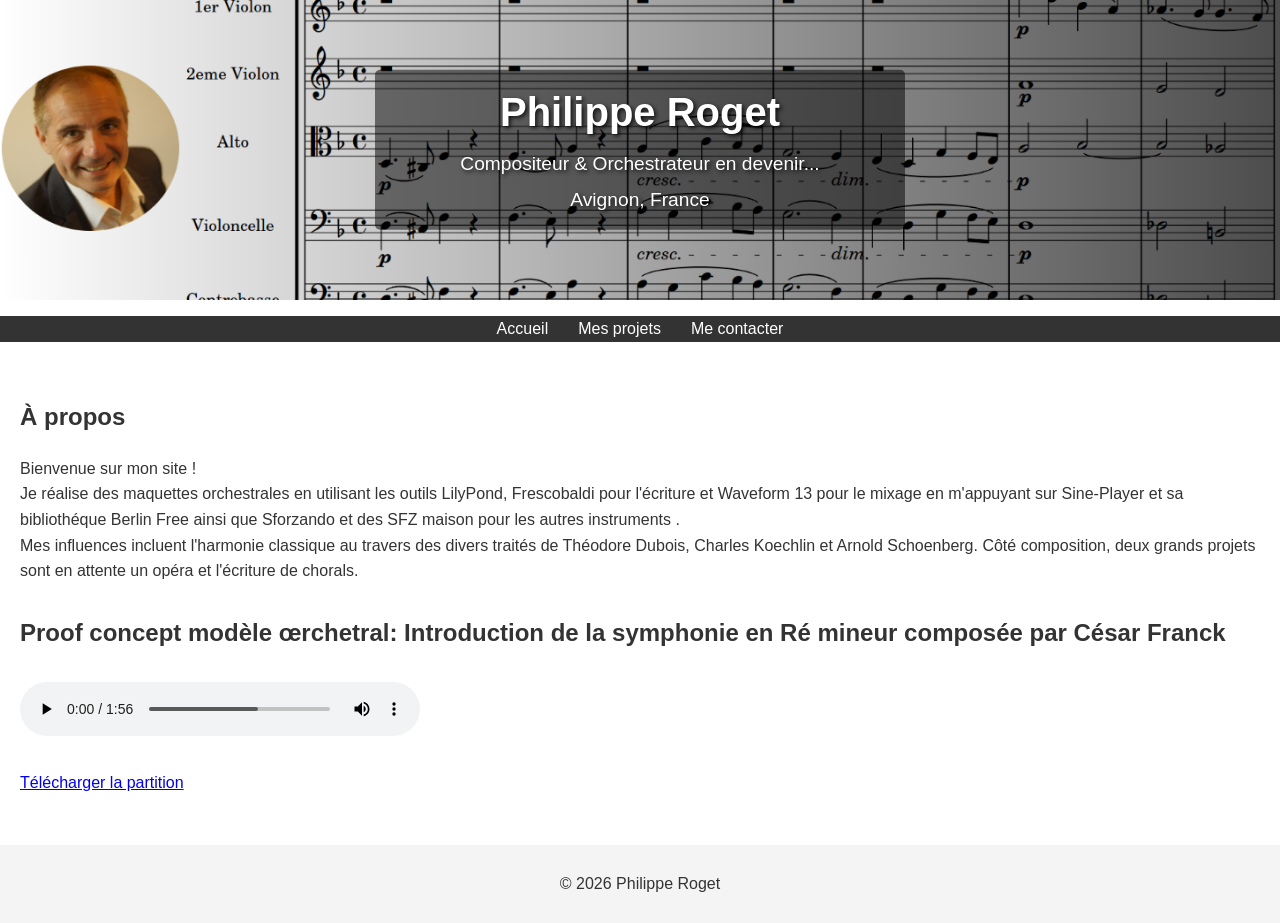
<file: index.html>
<!DOCTYPE html>
<html lang="fr">
<head>
    <meta charset="UTF-8">
    <meta name="viewport" content="width=device-width, initial-scale=1.0">
    <title>Philippe Roget - Compositeur</title>
	 <!-- Balises meta pour le SEO -->
    <meta name="description" content="Découvrez les maquettes orchestrales et partitions de Philippe Roget, compositeur inspiré par l'harmonie classique et les traités de Dubois.">
    <meta name="keywords" content="composition musicale, orchestration, harmonie classique, partitions, maquettes orchestrales, musique, Philippe Roget">
    <meta name="author" content="Philippe Roget">
    <!-- Balise pour les réseaux sociaux (Open Graph) -->
    <meta property="og:title" content="Philippe Roget - Compositeur et Orchestrateur">
    <meta property="og:description" content="Explorez mes maquettes orchestrales et partitions inspirées de l'harmonie classique.">
    <meta property="og:type" content="website">
    <meta property="og:url" content="https://philippe-roget.github.io/WebSite/">
    <meta property="og:image" content="https://philippe-roget.github.io/WebSite/assets/images/aperçu-site.jpg"> <!-- À créer : une capture d'écran de ton site -->
    <link rel="stylesheet" href="styles/style.css">
    
	
</head>
<body>
    <div class="banniere">
        <img src="assets/images/banniere.png" alt="Philippe Roget - Compositeur et Orchestrateur">
		
        <div class="banniere-texte">
			<h1>Philippe Roget</h1>
            <p>Compositeur & Orchestrateur en devenir...</p>
			<p>Avignon, France</p>
        </div>
		
    </div>
	<!--
	<header>
        <h1>Philippe Roget</h1>
        <p>Compositeur & Orchestrateur</p>
    </header>
	-->
    <nav>
        <ul>
            <li><a href="index.html">Accueil</a></li>
            <li><a href="projets.html">Mes projets</a></li>
			<li><a href="contact.html">Me contacter</a></li>
        </ul>
    </nav>

    <main>
        <section class="presentation">
            <h2>À propos</h2>
            <p>
                Bienvenue sur mon site !<br>
				Je réalise des maquettes orchestrales en utilisant les outils LilyPond, Frescobaldi pour l'écriture
				et Waveform 13 pour le mixage en m'appuyant sur Sine-Player et sa bibliothéque Berlin Free ainsi que Sforzando et des SFZ maison pour les autres instruments .<br>
			    Mes influences incluent l'harmonie classique au travers des divers traités de Théodore Dubois, Charles Koechlin et Arnold Schoenberg.
				Côté composition, deux grands projets sont en attente un opéra et l'écriture de chorals.
            </p>
        </section>

        <section class="projet-mis-en-avant">
            <h2>Proof concept modèle œrchetral: Introduction de la symphonie en Ré mineur composée par César Franck</h2>
            <audio controls>
                <source src="assets/maquettes/FRANCK-Symphonie en Ré mineur.mp3" type="audio/mpeg">
                Ton navigateur ne supporte pas l'élément audio.
            </audio>
            <p>
                <a href="assets/partitions/Orchestre_Conducteur.pdf" target="_blank">Télécharger la partition</a>
            </p>
        </section>
		
		
    </main>

    <footer>
        <p>© 2026 Philippe Roget</p>
    </footer>
</body>
</html>
</file>
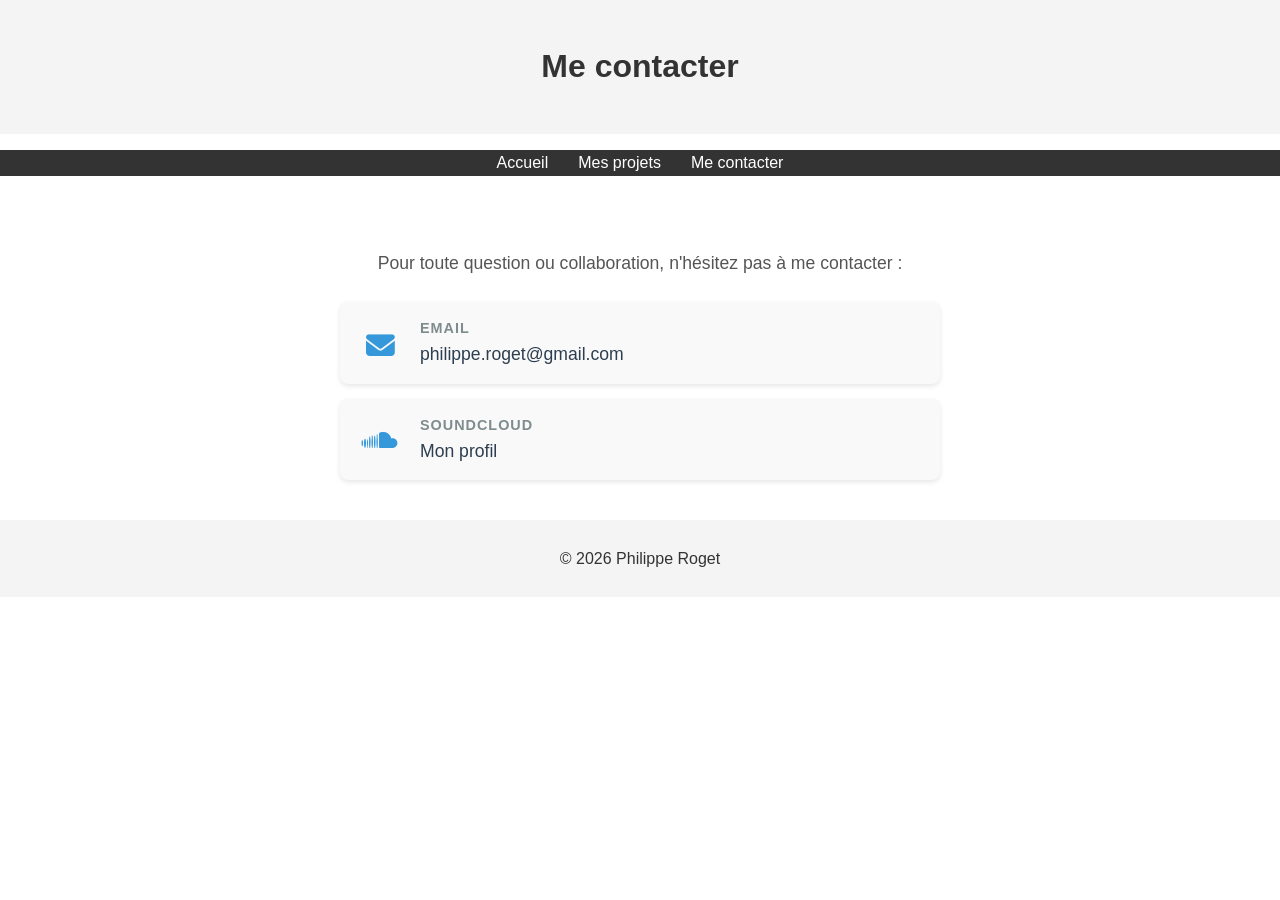
<file: contact.html>
<!-- contact.html -->
<!DOCTYPE html>
<html lang="fr">
<head>
    <meta charset="UTF-8">
	<meta name="viewport" content="width=device-width, initial-scale=1.0">
    <title>Contact - Philippe Roget</title>
	 <!-- Balises meta pour le SEO -->
    <meta name="description" content="Découvrez les maquettes orchestrales et partitions de Philippe Roget, compositeur inspiré par l'harmonie classique et les traités de Dubois.">
    <meta name="keywords" content="composition musicale, orchestration, harmonie classique, partitions, maquettes orchestrales, musique, Philippe Roget">
    <meta name="author" content="Philippe Roget">
    <!-- Balise pour les réseaux sociaux (Open Graph) -->
    <meta property="og:title" content="Philippe Roget - Compositeur et Orchestrateur">
    <meta property="og:description" content="Explorez mes maquettes orchestrales et partitions inspirées de l'harmonie classique.">
    <meta property="og:type" content="website">
    <meta property="og:url" content="https://philippe-roget.github.io/WebSite/">
    <meta property="og:image" content="https://philippe-roget.github.io/WebSite/assets/images/aperçu-site.jpg"> <!-- À créer : une capture d'écran de ton site -->
	<link rel="stylesheet" href="styles/style.css">
	<link rel="stylesheet" href="https://cdnjs.cloudflare.com/ajax/libs/font-awesome/6.4.0/css/all.min.css">
</head>
<body>
    <header>
        <h1>Me contacter</h1>
    </header>

     <nav>
        <ul>
            <li><a href="index.html">Accueil</a></li>
            <li><a href="projets.html">Mes projets</a></li>
			<li><a href="contact.html">Me contacter</a></li>
        </ul>
    </nav>

    <main>
        <section class="contact">
    <p>Pour toute question ou collaboration, n'hésitez pas à me contacter :</p>
    <div class="contact-liste">
        <div class="contact-item">
            <div class="contact-icone">
                <i class="fas fa-envelope"></i>
            </div>
            <div class="contact-info">
                <span>Email</span>
                <a href="mailto:philippe.roget@gmail.com">philippe.roget@gmail.com</a>
            </div>
        </div>

        <div class="contact-item">
            <div class="contact-icone">
                <i class="fab fa-soundcloud"></i>
            </div>
            <div class="contact-info">
                <span>SoundCloud</span>
                <a href="https://soundcloud.com/philippe-roget" target="_blank">Mon profil</a>
            </div>
        </div>

        <!-- Ajoute d'autres moyens de contact ici si besoin -->
    </div>
</section>
    </main>

    <footer>
        <p>© 2026 Philippe Roget</p>
    </footer>
</body>
</html>
</file>
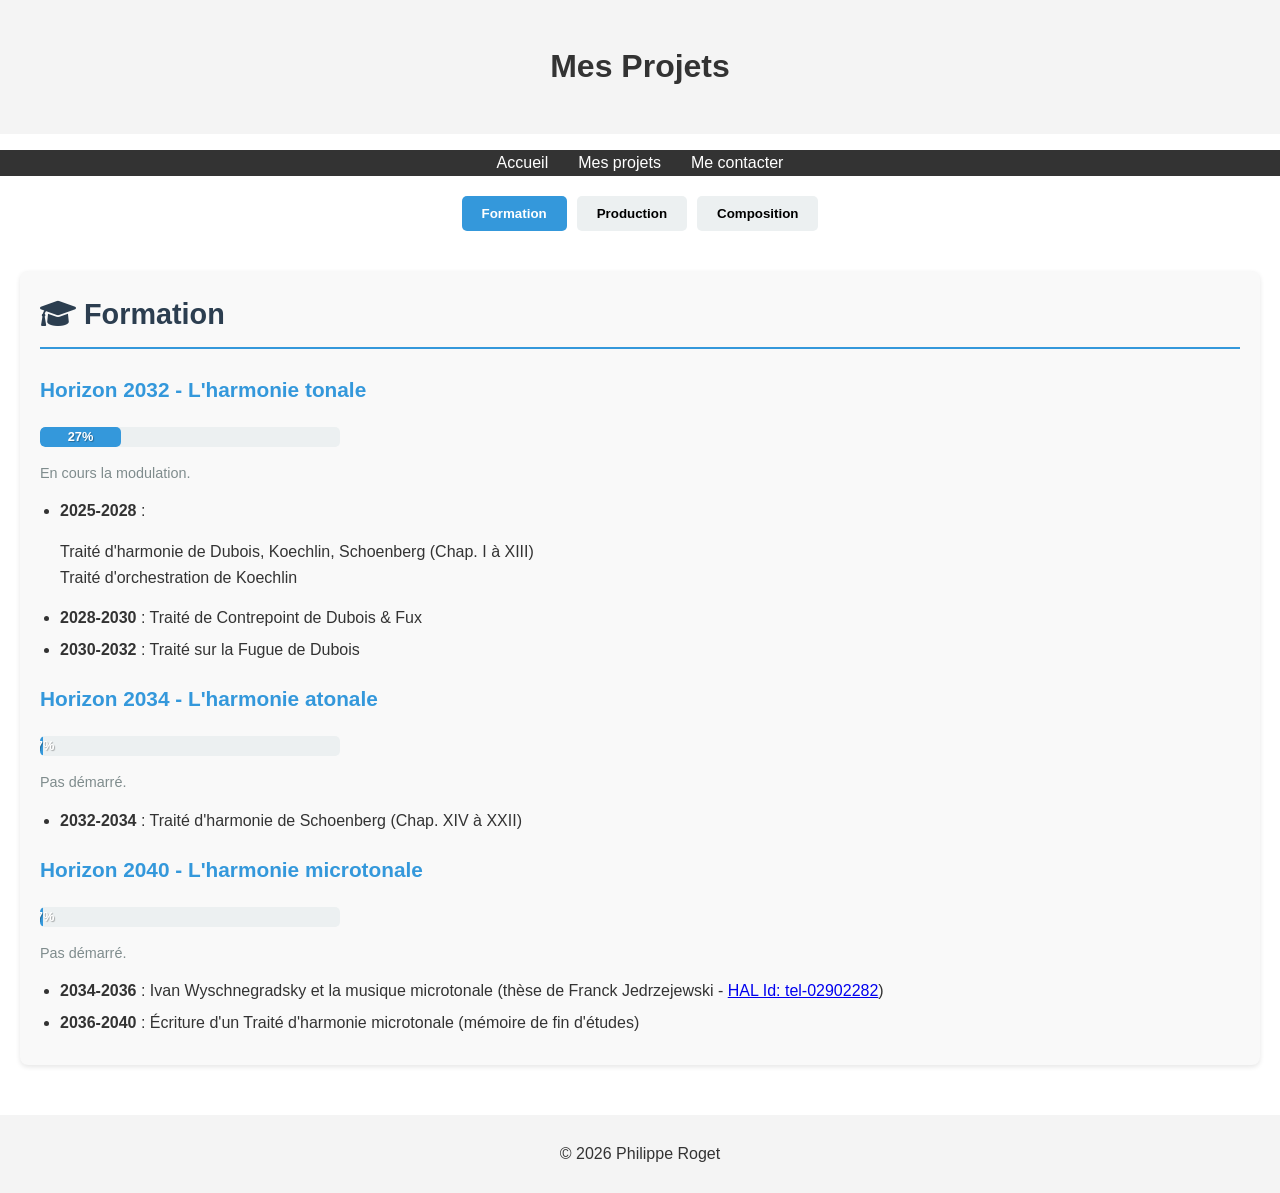
<file: projets.html>
<!DOCTYPE html>
<html lang="fr">
<head>
    <meta charset="UTF-8">
    <meta name="viewport" content="width=device-width, initial-scale=1.0">
    <title>Mes Projets - Philippe Roget</title>
	 <!-- Balises meta pour le SEO -->
    <meta name="description" content="Découvrez les maquettes orchestrales et partitions de Philippe Roget, compositeur inspiré par l'harmonie classique et les traités de Dubois.">
    <meta name="keywords" content="composition musicale, orchestration, harmonie classique, partitions, maquettes orchestrales, musique, Philippe Roget">
    <meta name="author" content="Philippe Roget">
    <!-- Balise pour les réseaux sociaux (Open Graph) -->
    <meta property="og:title" content="Philippe Roget - Compositeur et Orchestrateur">
    <meta property="og:description" content="Explorez mes maquettes orchestrales et partitions inspirées de l'harmonie classique.">
    <meta property="og:type" content="website">
    <meta property="og:url" content="https://philippe-roget.github.io/WebSite/">
    <meta property="og:image" content="https://philippe-roget.github.io/WebSite/assets/images/aperçu-site.jpg"> <!-- À créer : une capture d'écran de ton site -->
    <link rel="stylesheet" href="styles/style.css">
	<link rel="stylesheet" href="https://cdnjs.cloudflare.com/ajax/libs/font-awesome/6.0.0/css/all.min.css">
</head>
<body>
    <header>
        <h1>Mes Projets</h1>
    </header>

    <nav>
        <ul>
            <li><a href="index.html">Accueil</a></li>
            <li><a href="projets.html">Mes projets</a></li>
            <li><a href="contact.html">Me contacter</a></li>
        </ul>
    </nav>
		<div class="onglets">
		<button class="onglet-actif" data-cible="formation">Formation</button>
		<button data-cible="production">Production</button>
		<button data-cible="composition">Composition</button>
	</div>	
    <main>
        <!-- Section Formation -->
        <section class="projet actif" id="formation">
		<h2><i class="fas fa-graduation-cap"></i> Formation</h2>
            <div class="projet-categorie">
                <h3>Horizon 2032 - L'harmonie tonale</h3>
				 <!-- Barre de progression -->
					<div class="progression-conteneur">
						<div class="progression-bar" style="width: 27%;">
							<span class="progression-texte">27%</span>
						</div>
					</div>
					<p class="progression-description">En cours la modulation.</p>

                <ul>
                    <li><strong>2025-2028</strong> : </li>
					<p>	Traité d'harmonie de Dubois, Koechlin, Schoenberg (Chap. I à XIII) <br>
						Traité d'orchestration de Koechlin
					</p>
                    <li><strong>2028-2030</strong> : Traité de Contrepoint de Dubois & Fux </li>
                    <li><strong>2030-2032</strong> : Traité sur la Fugue de Dubois </li>
                </ul>

                <h3>Horizon 2034 - L'harmonie atonale </h3>
					<!-- Barre de progression -->
					<div class="progression-conteneur">
						<div class="progression-bar" style="width: 1%;">
							<span class="progression-texte">27%</span>
						</div>
					</div>
					<p class="progression-description">Pas démarré.</p>
				
                <ul>
                    <li><strong>2032-2034</strong> : Traité d'harmonie de Schoenberg (Chap. XIV à XXII)</li>
                </ul>

                <h3>Horizon 2040 - L'harmonie microtonale </h3>
					<!-- Barre de progression -->
					<div class="progression-conteneur">
						<div class="progression-bar" style="width: 1%;">
							<span class="progression-texte">27%</span>
						</div>
					</div>
					<p class="progression-description">Pas démarré.</p>

                <ul>
                    <li><strong>2034-2036</strong> : Ivan Wyschnegradsky et la musique microtonale (thèse de Franck Jedrzejewski - <a href="https://hal.science/tel-02902282" target="_blank">HAL Id: tel-02902282</a>)</li>
                    <li><strong>2036-2040</strong> : Écriture d'un Traité d'harmonie microtonale (mémoire de fin d'études)</li>
                </ul>
            </div>
        </section>

        <!-- Section Production -->
        <section class="projet" id="production">
            <h2><i class="fas fa-sliders-h"></i> Production</h2>
            <div class="projet-categorie">
                <div class="projet-item">
                    <h3>2025-2026 : Maquette œrchestrale</h3>
					<!-- Barre de progression -->
					<div class="progression-conteneur">
						<div class="progression-bar" style="width: 100%;">
							<span class="progression-texte">100%</span>
						</div>
					</div>
					<p class="progression-description">Modele Arborescence Instruments, Frescobaldi, Lilypond, Waveform 13 Free, Sine Player (Berlin Free) + Sforzando (SFZ maison) opérationnel</p>

                    <p>Proof concept : L'ouverture de la <em>Symphonie en Ré mineur</em> de César Franck.</p>
                    <audio controls class="audio-player">
                        <source src="assets/maquettes/FRANCK-Symphonie en Ré mineur.mp3" type="audio/mpeg">
                        Ton navigateur ne supporte pas l'élément audio.
                    </audio>
                    <p>
                        <a href="assets/partitions/Orchestre_Conducteur.pdf" target="_blank" class="pdf-link">📄 Partition (PDF)</a>
                    </p>
                </div>

                <div class="projet-item">
                    <h3>2026-2027 : Morceaux choisis de Jean V.</h3>
					<!-- Barre de progression -->
					<div class="progression-conteneur">
						<div class="progression-bar" style="width: 1%;">
							<span class="progression-texte">27%</span>
						</div>
					</div>
					<p class="progression-description">En attente partitions de Jean.</p>

                    <p>Mon parrain musicien.</p>
                </div>

                <div class="projet-item">
                    <h3>2026-2030 : Les 4 Symphonies de Reber</h3>
									 <!-- Barre de progression -->
					<div class="progression-conteneur">
						<div class="progression-bar" style="width: 5%;">
							<span class="progression-texte">5%</span>
						</div>
					</div>
					<p class="progression-description">Partitions récupérées sur IMSLP. Avril 2026: Modele œrchetral Ok,  démarrage de la symphonie N°1.</p>
                    <p>Reber : le nom de jeune fille de ma mère, Henri un illustre aïeul ?</p>
                </div>
            </div>
        </section>

        <!-- Section Composition -->
        <section class="projet" id="composition">
            <h2><i class="fas fa-music"></i> Composition</h2>
            <div class="projet-categorie">
                <div class="projet-item">
                    <h3>Horizon 2030 : Les 52 Chorals</h3>
					<!-- Barre de progression -->
					<div class="progression-conteneur">
						<div class="progression-bar" style="width: 0%;">
							<span class="progression-texte">27%</span>
						</div>
					</div>
					<p class="progression-description">Pas démarré.</p>

                    <p>Vous aimez Bach, moi aussi...</p>
                </div>

                <div class="projet-item">
                    <h3>Horizon 2040 : Les Parques</h3>
					<!-- Barre de progression -->
					<div class="progression-conteneur">
						<div class="progression-bar" style="width: 2%;">
							<span class="progression-texte">27%</span>
						</div>
					</div>
					<p class="progression-description">Pitch écrit. Théme de l'acte I scéne 1 et 2 écrit. Stop pour formation.</p>
                    <p>Un opéra en 4 actes.</p>
                </div>
            </div>
        </section>
    </main>

    <footer>
        <p>© 2026 Philippe Roget</p>
    </footer>
<script>
    document.addEventListener('DOMContentLoaded', function() {
        const boutons = document.querySelectorAll('.onglets button');
        boutons.forEach(bouton => {
            bouton.addEventListener('click', function() {
                // Masquer toutes les sections
                document.querySelectorAll('.projet').forEach(section => {
                    section.classList.remove('actif');
                });
                // Afficher la section cible
                const cible = this.getAttribute('data-cible');
                document.getElementById(cible).classList.add('actif');
                // Mettre à jour les onglets actifs
                boutons.forEach(b => b.classList.remove('onglet-actif'));
                this.classList.add('onglet-actif');
            });
        });
    });
</script>
</body>

</html>
</file>
<file: styles/style.css>
/* Réinitialisation et styles de base */
/* Style pour la bannière */
.banniere::before {
    content: '';
    position: absolute;
    top: 0;
    left: 0;
    width: 100%;
    height: 100%;
    background: linear-gradient(to left, rgba(0, 0, 0, 0.7), rgba(0, 0, 0, 0));
}

.banniere {
    position: relative;
    width: 100%;
    height: auto; /* La hauteur s'adapte à l'image */
    overflow: hidden;
    display: flex;
    justify-content: center; /* Centre l'image horizontalement */
}

.banniere img {
    width: 100%; /* L'image prend toute la largeur */
    height: auto; /* La hauteur s'ajuste proportionnellement */
    object-fit: cover; /* Affiche l'image entière sans rognage */
    max-height: 300px; /* Limite la hauteur maximale (ajuste cette valeur selon tes besoins) */
}


/* Style de base pour le texte de la bannière */
.banniere-texte {
    position: absolute;
    top: 50%;
    left: 50%;
    transform: translate(-50%, -50%);
    color: white;
    text-shadow: 2px 2px 4px rgba(0, 0, 0, 0.8);
    background-color: rgba(0, 0, 0, 0.5);
    padding: 10px 15px;
    border-radius: 5px;
    width: 90%; /* Largeur adaptée pour mobile */
    max-width: 500px; /* Largeur maximale pour éviter l'étirement */
    text-align: center;
    margin: 0 auto; /* Centre le bloc */
}

/* Taille de police par défaut (desktop) */
.banniere-texte h1 {
    font-size: 2.5em;
    margin: 0 0 5px 0;
}

.banniere-texte p {
    font-size: 1.2em;
    margin: 0 0 5px 0;
}

/* Ajustements pour mobile */
@media screen and (max-width: 768px) {
    .banniere-texte {
        width: 95%; /* Prend presque toute la largeur */
        padding: 8px 10px; /* Padding réduit */
    }

    .banniere-texte h1 {
        font-size: 1.6em; /* Taille réduite pour mobile */
    }

    .banniere-texte p {
        font-size: 0.9em; /* Taille réduite pour mobile */
        line-height: 1.2; /* Espacement entre les lignes */
    }
}
/* Style général des sections */
.projet {
    margin-bottom: 30px;
    padding: 20px;
    background-color: #f9f9f9;
    border-radius: 8px;
    box-shadow: 0 2px 5px rgba(0, 0, 0, 0.1);
}

.projet h2 {
    color: #2c3e50;
    margin-top: 0;
    font-size: 1.8em;
    border-bottom: 2px solid #3498db;
    padding-bottom: 10px;
}

/* Style des catégories de projets */
.projet-categorie {
    margin-top: 15px;
}

.projet-categorie h3 {
    color: #3498db;
    font-size: 1.3em;
    margin-top: 20px;
}

.horizon {
    font-style: italic;
    color: #7f8c8d;
    font-size: 0.9em;
}

/* Style des listes */
.projet-categorie ul {
    padding-left: 20px;
    margin: 10px 0;
}

.projet-categorie li {
    margin-bottom: 8px;
    line-height: 1.5;
}

/* Style des items de projet */
.projet-item {
    margin-bottom: 25px;
    padding-bottom: 15px;
    border-bottom: 1px dashed #bdc3c7;
}

.projet-item:last-child {
    border-bottom: none;
}

/* Style des players audio */
.audio-player {
    width: 100%;
    margin: 10px 0;
}

/* Style des liens PDF */
.pdf-link {
    display: inline-block;
    margin-top: 10px;
    color: #e74c3c;
    text-decoration: none;
    font-weight: bold;
}

.pdf-link:hover {
    text-decoration: underline;
}

/* Adaptation pour mobile */
@media screen and (max-width: 768px) {
    .projet {
        padding: 10px;
    }

    .projet h2 {
        font-size: 1.5em;
    }

    .projet-categorie h3 {
        font-size: 1.1em;
    }
}

/* Style général de la section contact */
.contact {
    max-width: 600px;
    margin: 0 auto;
    padding: 20px;
    text-align: center;
}

.contact p {
    font-size: 1.1em;
    margin-bottom: 25px;
    color: #555;
}

/* Style de la liste de contacts */
.contact-liste {
    display: flex;
    flex-direction: column;
    gap: 15px;
}

.contact-item {
    display: flex;
    align-items: center;
    background-color: #f9f9f9;
    padding: 15px;
    border-radius: 8px;
    box-shadow: 0 2px 5px rgba(0, 0, 0, 0.1);
    transition: transform 0.3s, box-shadow 0.3s;
}

.contact-item:hover {
    transform: translateY(-3px);
    box-shadow: 0 5px 10px rgba(0, 0, 0, 0.15);
}

/* Style des icônes */
.contact-icone {
    font-size: 1.8em;
    color: #3498db;
    width: 50px;
    text-align: center;
}

.contact-icone i {
    vertical-align: middle;
}

/* Style des infos de contact */
.contact-info {
    flex: 1;
    text-align: left;
    padding-left: 15px;
}

.contact-info span {
    display: block;
    font-size: 0.9em;
    color: #7f8c8d;
    font-weight: bold;
    text-transform: uppercase;
    letter-spacing: 1px;
}

.contact-info a {
    color: #2c3e50;
    text-decoration: none;
    font-size: 1.1em;
    transition: color 0.3s;
}

.contact-info a:hover {
    color: #3498db;
    text-decoration: underline;
}

/* Adaptation pour mobile */
@media screen and (max-width: 600px) {
    .contact-item {
        flex-direction: column;
        text-align: center;
    }

    .contact-info {
        text-align: center;
        padding-left: 0;
        margin-top: 10px;
    }
}

.onglets {
    display: flex;
    justify-content: center;
    margin: 20px 0;
    gap: 10px;
    flex-wrap: wrap;
}

.onglets button {
    padding: 10px 20px;
    border: none;
    background-color: #ecf0f1;
    border-radius: 5px;
    cursor: pointer;
    font-weight: bold;
    transition: all 0.3s;
}

.onglets button:hover {
    background-color: #bdc3c7;
}

.onglets button.onglet-actif {
    background-color: #3498db;
    color: white;
}

/* Masquer les sections non actives */
.projet:not(.actif) {
    display: none;
}

/* Animation au survol des cartes */
.carte-projet {
    transition: transform 0.3s, box-shadow 0.3s;
}

.carte-projet:hover {
    transform: translateY(-5px);
    box-shadow: 0 8px 15px rgba(0, 0, 0, 0.1);
}

/* Animation des onglets */
.onglets button {
    transition: transform 0.2s;
}

.onglets button:active {
    transform: scale(0.95);
}

/* Animation d'apparition des sections */
@keyframes fadeIn {
    from { opacity: 0; transform: translateY(20px); }
    to { opacity: 1; transform: translateY(0); }
}

.projet.actif {
    animation: fadeIn 0.5s ease-out;
}

/* Conteneur de la barre de progression */
.progression-conteneur {
    width: 25%;
    background-color: #ecf0f1; /* Fond gris clair */
    border-radius: 5px;
    margin: 15px 0;
    height: 20px;
    overflow: hidden; /* Masque le débordement */
}

/* Barre de progression (partie colorée) */
.progression-bar {
    height: 100%;
    background-color: #3498db; /* Bleu */
    border-radius: 5px;
    text-align: right;
    transition: width 0.5s ease; /* Animation fluide */
    position: relative;
}

/* Texte du pourcentage */
.progression-texte {
    position: absolute;
    left: 50%;
    top: 50%;
    transform: translate(-50%, -50%);
    color: white;
    font-size: 0.8em;
    font-weight: bold;
    text-shadow: 1px 1px 1px rgba(0, 0, 0, 0.3);
}

/* Description de la progression */
.progression-description {
    font-size: 0.9em;
    color: #7f8c8d;
    margin-top: 5px;
    text-align: left;
}

/* Couleurs alternatives pour les barres (optionnel) */
.progression-bar.orange { background-color: #e67e22; }
.progression-bar.vert { background-color: #2ecc71; }
.progression-bar.rouge { background-color: #e74c3c; }

body {
    font-family: Arial, sans-serif;
    line-height: 1.6;
    margin: 0;
    padding: 0;
    color: #333;
}

header {
    background-color: #f4f4f4;
    padding: 20px;
    text-align: center;
}

nav ul {
    list-style: none;
    padding: 0;
    display: flex;
    justify-content: center;
    background-color: #333;
}

nav ul li {
    margin: 0 15px;
}

nav ul li a {
    color: white;
    text-decoration: none;
}

main {
    padding: 20px;
}

section {
    margin-bottom: 30px;
}

audio {
    width: 100%;
    max-width: 400px;
    margin: 10px 0;
}

footer {
    text-align: center;
    padding: 10px;
    background-color: #f4f4f4;
}
</file>
